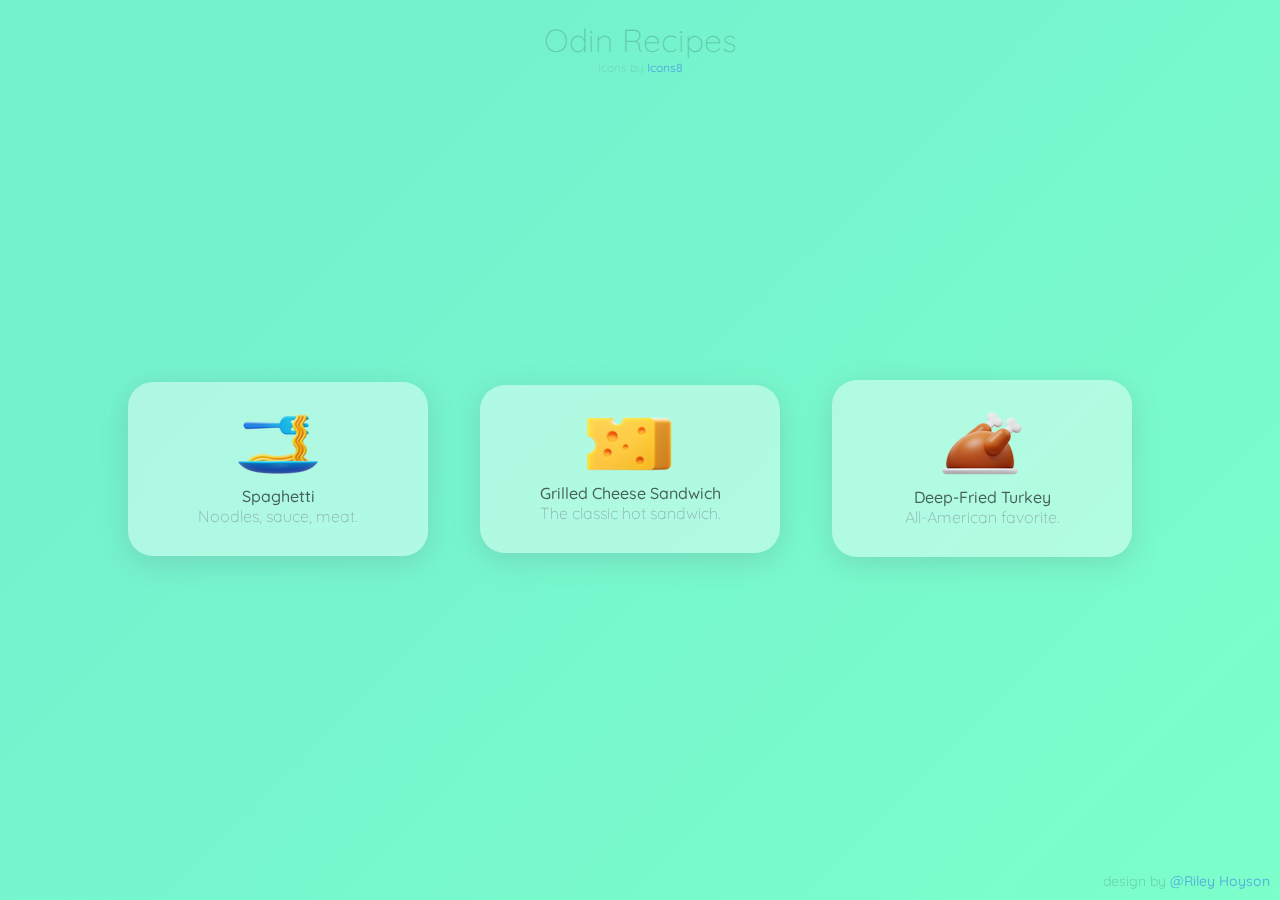
<file: index.html>
<!DOCTYPE html>
<html lang="eg">
  <head>
    <meta charset="utf-8" />
    <meta name="viewport" content="width=device-width, initial-scale=1, minimum-scale=1" />
    <link rel="stylesheet" href="style.css" />
    <title>Recipe Website</title>
  </head>
  <body class="index">
    <h1 class="index-header">Odin Recipes</h1>
    <h2 class="index-sub" target="_blank">Icons</a> <span>by</span> <a class="index-sub" target="_blank" href="https://icons8.com">Icons8</a></h2>
      <ul class="flex-container">
        <li class="flex-item"><a class="links" href="recipes/spaghetti.html"
          ><img
            class="icon"
            width="84"
            height="64"
            src="spaghetti.png"
            alt="spaghetti"
          />
          <div class="break"></div>
          Spaghetti<div class="break"></div>
          <span class="index-desc">Noodles, sauce, meat.</span></a
        ></li>
        <li class="flex-item"><a class="links" href="recipes/grilled-cheese.html"
          ><img
            class="icon"
            width="88"
            height="58"
            src="cheese.png"
            alt="cheese"
          />
          <div class="break"></div>
          Grilled Cheese Sandwich<div class="break"></div>
          <span class="index-desc">The classic hot sandwich.</span></a
        ></li>
        <li class="flex-item last-item"><a class="links" href="recipes/deep-fried-turkey.html"
          ><img
            class="icon"
            width="84"
            height="67"
            src="turkey.png"
            alt="turkey"
          />
          <div class="break"></div>
          Deep-Fried Turkey
          <div class="break"></div>
          <div class="index-desc">All-American favorite.</div></a
        ></li>
      </ul>
    <span class="footer">design by <a target="_blank" href="https://github.com/rileyhoyson">@Riley Hoyson</a></span>
  </body>
</html>
</file>
<file: style.css>
@import url('https://fonts.googleapis.com/css2?family=Quicksand:wght@300;400;500;600;700&display=swap');

* {
    font-family: "Quicksand", Verdana, sans-serif;
    box-sizing: border-box;
}

html, body {
    margin: 0; 
    padding: 0;
    height: 100%;
    overflow: hidden;

}

body {
    background-color: #7cffcb;
    background-image: linear-gradient(315deg, #7cffcb 0%, #74f2ce 74%);
}

h1,
h2,
h3,
p,
.flex-item {
    text-align: center;
}

a {
    text-decoration: none;
}

.index-header,
.index-sub,
.footer {
    color: rgba(0, 0, 0, 0.172);
}

.index-header,
.index-sub {
    font-weight: 300;
    padding: 0;
}

.index-sub a,
.footer a {
    font-weight:500;
    color: rgba(0, 0, 255, 0.304);
}

.index-header {
    margin-top: 20px;
    margin-bottom: 0;
}

.index-sub {
    font-size: 12px;
    margin: 0;
}

.footer {
    position: fixed;
    bottom: 0;
    right: 0;
    padding: 10px;
    font-size: 14px;
}

.container {
    display: flex;
    justify-content: center;
}

.spaghetti,
.sandwich,
.turkey {
    height: auto;
}

.spaghetti {
    width: 341.5px;
}

.sandwich {
    width: 280px;
}

.turkey {
    width: 380px;
}

.flex-container {
    display: flex;
    flex-direction: row;
    flex-wrap: wrap;
    justify-content: center;
    align-items: center;
    align-content: center;
    gap: 2em;
    height: calc(100% - 113px);
    padding:0;
    margin: 0;
    list-style: none;
}

.flex-item {
    min-width: 25%;   
}

.flex-item a {
    display: flex;
    flex-wrap: wrap;
    justify-content: center;
    align-items: center;
    height: 100%;
    max-width: 300px;   
    padding: 30px; 
    color: rgba(0, 0, 0, 0.611);
    font-weight: 500;
    border-radius: 25px;  
    background-color: rgba(255, 255, 255, 0.422);  
    backdrop-filter: blur(5px);
    box-shadow: rgba(100, 100, 111, 0.2) 0px 7px 29px 0px;
}

.links:hover {
    color:black;
    background-color: rgba(255, 255, 255, 0.64);  
    backdrop-filter: blur(5px);
    transform: scale(1.01);
}

.icon {
    margin-bottom: 10px;
}

.index-desc {
    color: rgba(116, 132, 147, 0.625);
    font-weight: 300;
}

.break {
    flex-basis: 100%;
    height: 0;
}

@media (max-width: 800px) {
    .flex-container {
        flex-direction: column;
    }
    .flex-item {
        font-size:14px;
    }
    .index-header {
        font-size: 28px;
    }
    .index-sub {
        margin-bottom: 10px;
    }
    .footer {
        font-size: 12px;
    }
    .icon {
        height: auto;
        width: 72px;
    }
}

@media (max-width: 600px) {
    .flex-container {
        gap: 1em;
    }
    .index-header {
        font-size: 26px;
    }
    .flex-item {
        font-size: 12px;
        max-height: 20vh;
        flex-grow: 1;         
    }    
    .flex-item a {
        align-content: center;
        padding: 20px;
        width: 70vw;
    }
    .icon {
        height: auto;
        width: 52px;
    }
}

@media (max-width: 400px) {
    .flex-item{ 
        font-size: 10px;
    }
}

@media (max-width: 300px) {
    .flex-item {
        max-height: 20vh;
        font-size: 10px;
        max-width:80%;
    }
    .flex-item a {
        padding:20px;
        width: 80vw;
    }
}

@media (max-width: 221px) {
    .flex-item {
        font-size: 10px;
    }
    .index-header {
        font-size: 18px;
    }
    .footer,
    .index-sub {
        font-size: 11px;
    }
    .icon {
        height: auto;
        width: 48px;
    }
}
</file>
